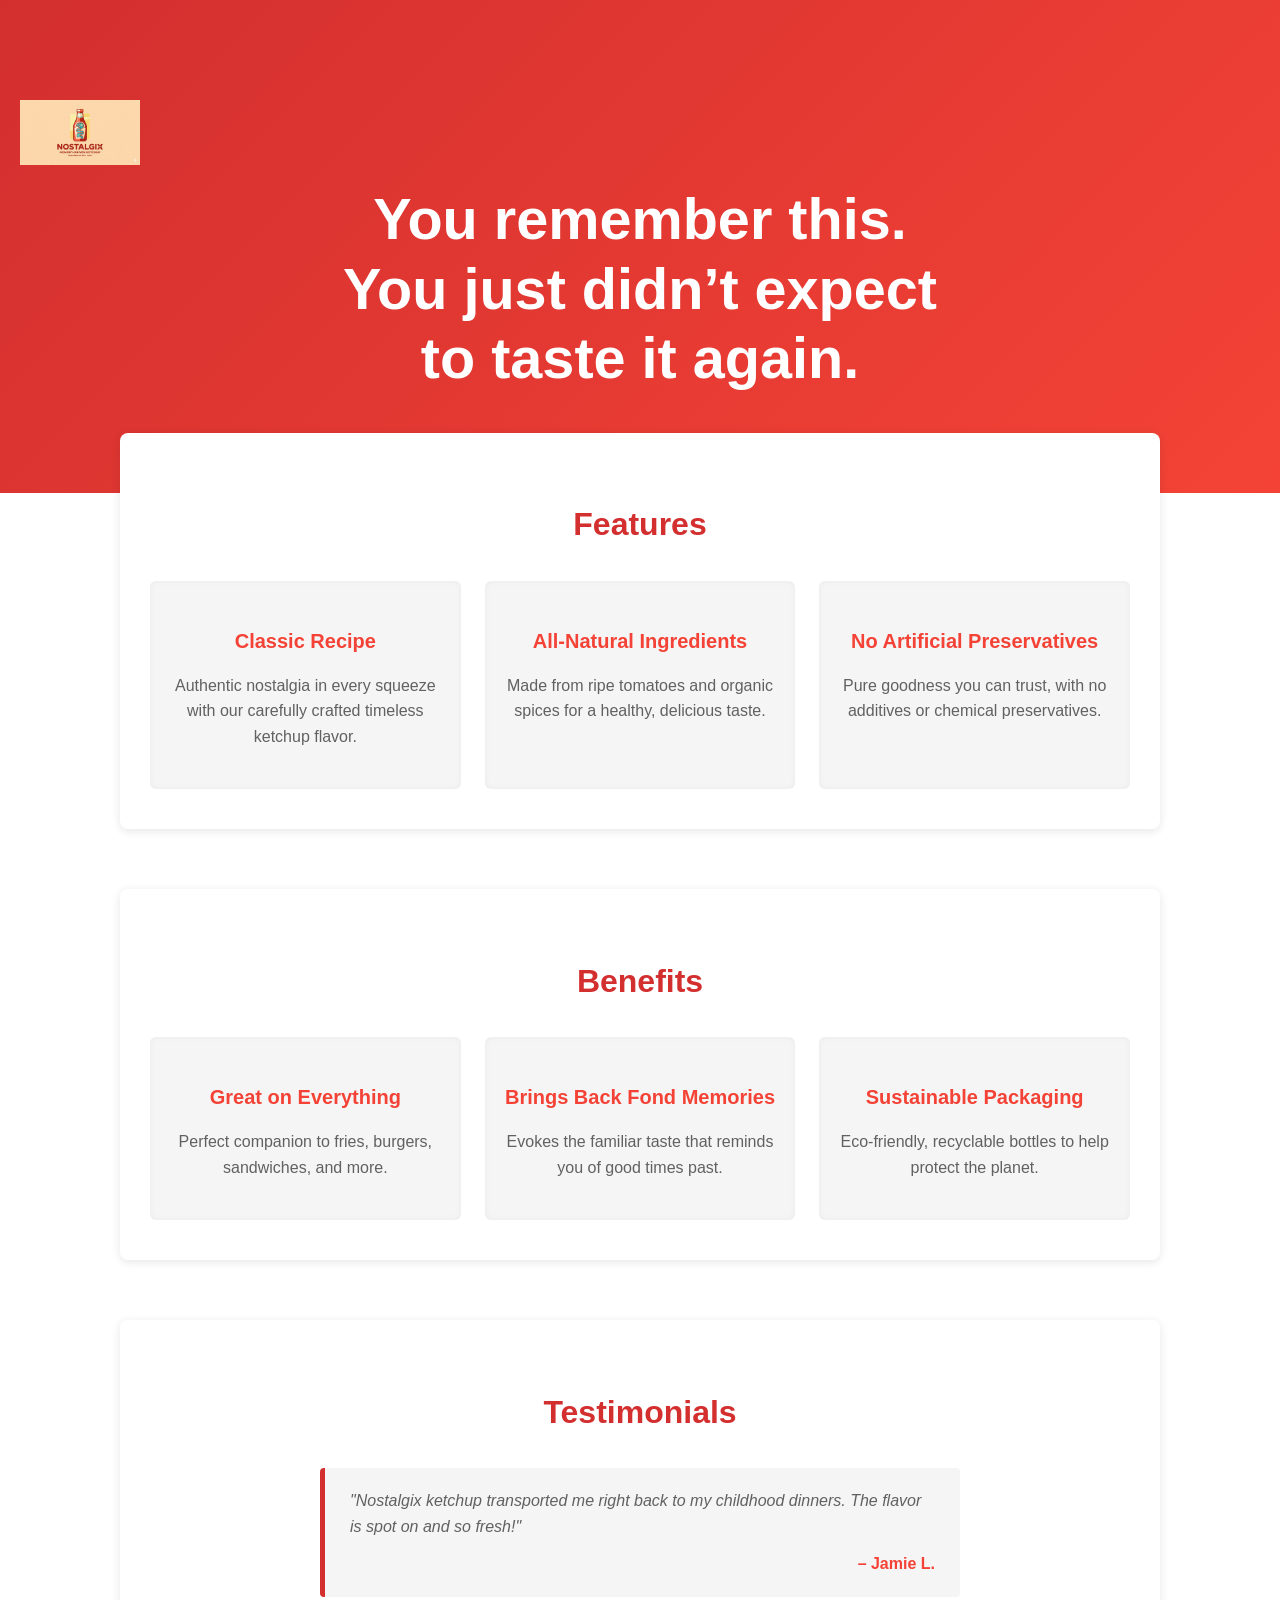
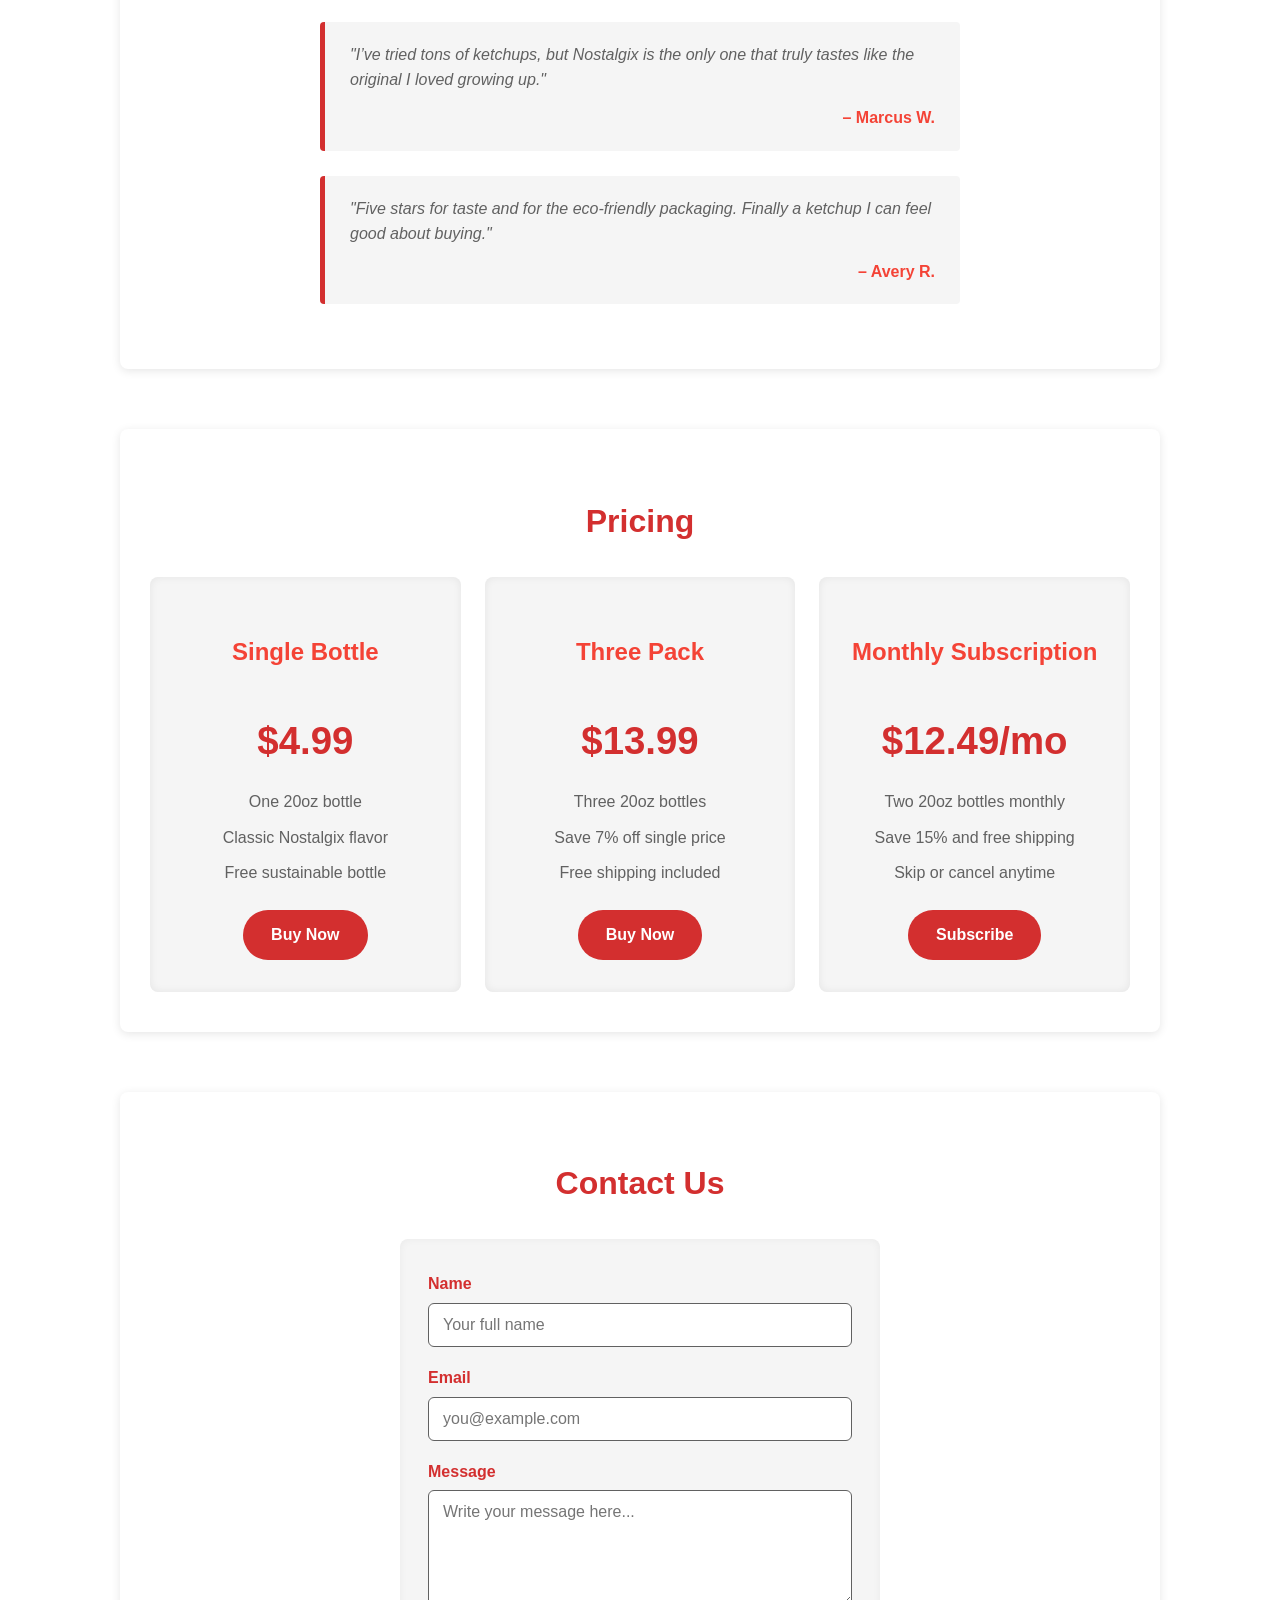
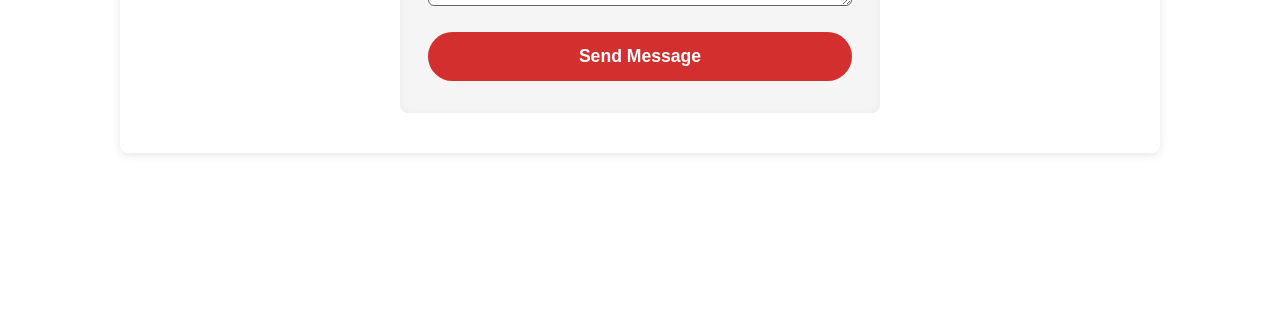
<file: indexold.html>
<!DOCTYPE html>
<html lang="en">
<head>
<meta charset="UTF-8" />
<meta name="viewport" content="width=device-width, initial-scale=1" />
<title>Nostalgix Ketchup</title>
<style>
  :root {
    --clr-primary: #d32f2f;
    --clr-secondary: #f44336;
    --clr-light: #fff;
    --clr-dark: #212121;
    --clr-grey-light: #f5f5f5;
    --clr-grey-dark: #616161;
    --font-sans: 'Segoe UI', Tahoma, Geneva, Verdana, sans-serif;
  }

  * {
    box-sizing: border-box;
  }

  body {
    margin: 0;
    font-family: var(--font-sans);
    color: var(--clr-dark);
    background-color: var(--clr-light);
    line-height: 1.6;
  }

  img {
    max-width: 100%;
    height: auto;
    display: block;
  }

  header.hero {
    background: linear-gradient(135deg, var(--clr-primary) 0%, var(--clr-secondary) 100%);
    color: var(--clr-light);
    text-align: center;
    padding: 100px 20px 80px;
  }

  header.hero img {
    width: 120px;
    margin-bottom: 20px;
  }

  header.hero h1 {
    font-weight: 700;
    font-size: 2.8rem;
    max-width: 600px;
    margin: 0 auto 20px;
    line-height: 1.2;
  }

  main {
    max-width: 1080px;
    margin: -60px auto 40px;
    padding: 0 20px 60px;
  }

  /* Section styling */
  section {
    background: var(--clr-light);
    margin-bottom: 60px;
    border-radius: 8px;
    box-shadow: 0 2px 10px rgb(0 0 0 / 0.1);
    padding: 40px 30px;
  }

  h2 {
    font-weight: 700;
    font-size: 2rem;
    margin-bottom: 30px;
    text-align: center;
    color: var(--clr-primary);
  }

  /* Features and Benefits grid */
  .grid-3 {
    display: grid;
    gap: 24px;
    grid-template-columns: repeat(auto-fit, minmax(220px, 1fr));
  }

  .card {
    background: var(--clr-grey-light);
    padding: 24px 20px;
    border-radius: 6px;
    text-align: center;
    box-shadow: inset 0 0 6px rgb(0 0 0 / 0.05);
    transition: transform 0.25s ease;
  }

  .card:hover {
    transform: translateY(-6px);
  }

  .card h3 {
    color: var(--clr-secondary);
    margin-bottom: 12px;
    font-size: 1.25rem;
  }

  .card p {
    font-size: 1rem;
    color: var(--clr-grey-dark);
  }

  /* Testimonials */
  .testimonials {
    max-width: 720px;
    margin: 0 auto;
  }

  blockquote {
    background: var(--clr-grey-light);
    border-left: 5px solid var(--clr-primary);
    padding: 20px 25px;
    margin-bottom: 25px;
    font-style: italic;
    color: var(--clr-grey-dark);
    border-radius: 4px;
  }

  blockquote footer {
    margin-top: 12px;
    text-align: right;
    font-weight: 600;
    color: var(--clr-secondary);
    font-style: normal;
  }

  /* Pricing cards */
  .pricing-cards {
    display: grid;
    gap: 24px;
    grid-template-columns: repeat(auto-fit, minmax(280px, 1fr));
  }

  .pricing-card {
    background: var(--clr-grey-light);
    padding: 32px 24px;
    border-radius: 8px;
    box-shadow: inset 0 0 8px rgb(0 0 0 / 0.07);
    text-align: center;
    transition: box-shadow 0.3s ease;
  }

  .pricing-card:hover {
    box-shadow: 0 8px 20px rgb(211 47 47 / 0.4);
  }

  .pricing-card h3 {
    font-size: 1.5rem;
    margin-bottom: 12px;
    color: var(--clr-secondary);
  }

  .price {
    font-size: 2.4rem;
    font-weight: 700;
    color: var(--clr-primary);
    margin-bottom: 18px;
  }

  ul.features-list {
    list-style: none;
    padding: 0;
    margin-bottom: 24px;
    color: var(--clr-grey-dark);
    font-size: 1rem;
  }

  ul.features-list li {
    margin-bottom: 10px;
  }

  .btn-pricing {
    display: inline-block;
    background: var(--clr-primary);
    color: var(--clr-light);
    padding: 12px 28px;
    border-radius: 30px;
    font-weight: 600;
    text-decoration: none;
    transition: background-color 0.2s ease;
  }

  .btn-pricing:hover,
  .btn-pricing:focus {
    background: var(--clr-secondary);
  }

  /* Contact Form */
  form {
    max-width: 480px;
    margin: 0 auto;
    background: var(--clr-grey-light);
    padding: 32px 28px;
    border-radius: 8px;
    box-shadow: inset 0 0 8px rgb(0 0 0 / 0.05);
  }

  label {
    display: block;
    font-weight: 600;
    margin-bottom: 6px;
    color: var(--clr-primary);
  }

  input[type="text"],
  input[type="email"],
  textarea {
    width: 100%;
    padding: 12px 14px;
    margin-bottom: 18px;
    border: 1.5px solid var(--clr-grey-dark);
    border-radius: 6px;
    font-size: 1rem;
    font-family: var(--font-sans);
    resize: vertical;
    transition: border-color 0.25s ease;
  }

  input[type="text"]:focus,
  input[type="email"]:focus,
  textarea:focus {
    border-color: var(--clr-primary);
    outline: none;
    background: #fff;
  }

  button[type="submit"] {
    background: var(--clr-primary);
    color: var(--clr-light);
    border: none;
    padding: 14px 28px;
    border-radius: 30px;
    font-weight: 700;
    font-size: 1.1rem;
    cursor: pointer;
    transition: background-color 0.2s ease;
    width: 100%;
  }

  button[type="submit"]:hover,
  button[type="submit"]:focus {
    background: var(--clr-secondary);
  }

  /* Responsive typography */
  @media (min-width: 600px) {
    header.hero h1 {
      font-size: 3.6rem;
    }
  }

</style>
</head>
<body>
<header class="hero" role="banner">
  <img src="logo.png" alt="Nostalgix Ketchup" />
  <h1>You remember this. You just didn’t expect to taste it again.</h1>
</header>
<main>
  <section aria-labelledby="features-heading">
    <h2 id="features-heading">Features</h2>
    <div class="grid-3">
      <article class="card" role="region" aria-label="Classic recipe feature">
        <h3>Classic Recipe</h3>
        <p>Authentic nostalgia in every squeeze with our carefully crafted timeless ketchup flavor.</p>
      </article>
      <article class="card" role="region" aria-label="All-natural ingredients feature">
        <h3>All-Natural Ingredients</h3>
        <p>Made from ripe tomatoes and organic spices for a healthy, delicious taste.</p>
      </article>
      <article class="card" role="region" aria-label="No artificial preservatives feature">
        <h3>No Artificial Preservatives</h3>
        <p>Pure goodness you can trust, with no additives or chemical preservatives.</p>
      </article>
    </div>
  </section>

  <section aria-labelledby="benefits-heading">
    <h2 id="benefits-heading">Benefits</h2>
    <div class="grid-3">
      <article class="card" role="region" aria-label="Great on everything benefit">
        <h3>Great on Everything</h3>
        <p>Perfect companion to fries, burgers, sandwiches, and more.</p>
      </article>
      <article class="card" role="region" aria-label="Brings back fond memories benefit">
        <h3>Brings Back Fond Memories</h3>
        <p>Evokes the familiar taste that reminds you of good times past.</p>
      </article>
      <article class="card" role="region" aria-label="Sustainable packaging benefit">
        <h3>Sustainable Packaging</h3>
        <p>Eco-friendly, recyclable bottles to help protect the planet.</p>
      </article>
    </div>
  </section>

  <section aria-labelledby="testimonials-heading">
    <h2 id="testimonials-heading">Testimonials</h2>
    <div class="testimonials">
      <blockquote>
        "Nostalgix ketchup transported me right back to my childhood dinners. The flavor is spot on and so fresh!"
        <footer>– Jamie L.</footer>
      </blockquote>
      <blockquote>
        "I’ve tried tons of ketchups, but Nostalgix is the only one that truly tastes like the original I loved growing up."
        <footer>– Marcus W.</footer>
      </blockquote>
      <blockquote>
        "Five stars for taste and for the eco-friendly packaging. Finally a ketchup I can feel good about buying."
        <footer>– Avery R.</footer>
      </blockquote>
    </div>
  </section>

  <section aria-labelledby="pricing-heading">
    <h2 id="pricing-heading">Pricing</h2>
    <div class="pricing-cards">
      <article class="pricing-card" role="region" aria-label="Single bottle pricing plan">
        <h3>Single Bottle</h3>
        <p class="price">$4.99</p>
        <ul class="features-list">
          <li>One 20oz bottle</li>
          <li>Classic Nostalgix flavor</li>
          <li>Free sustainable bottle</li>
        </ul>
        <a href="#" class="btn-pricing" aria-label="Buy Single Bottle now">Buy Now</a>
      </article>
      <article class="pricing-card" role="region" aria-label="Three pack bottles pricing plan">
        <h3>Three Pack</h3>
        <p class="price">$13.99</p>
        <ul class="features-list">
          <li>Three 20oz bottles</li>
          <li>Save 7% off single price</li>
          <li>Free shipping included</li>
        </ul>
        <a href="#" class="btn-pricing" aria-label="Buy Three Pack now">Buy Now</a>
      </article>
      <article class="pricing-card" role="region" aria-label="Monthly subscription pricing plan">
        <h3>Monthly Subscription</h3>
        <p class="price">$12.49/mo</p>
        <ul class="features-list">
          <li>Two 20oz bottles monthly</li>
          <li>Save 15% and free shipping</li>
          <li>Skip or cancel anytime</li>
        </ul>
        <a href="#" class="btn-pricing" aria-label="Subscribe Monthly now">Subscribe</a>
      </article>
    </div>
  </section>

  <section aria-labelledby="contact-heading">
    <h2 id="contact-heading">Contact Us</h2>
    <form action="#" method="post" novalidate>
      <label for="name">Name</label>
      <input type="text" id="name" name="name" placeholder="Your full name" required autocomplete="name" />
      
      <label for="email">Email</label>
      <input type="email" id="email" name="email" placeholder="you@example.com" required autocomplete="email" />
      
      <label for="message">Message</label>
      <textarea id="message" name="message" rows="5" placeholder="Write your message here..." required></textarea>
      
      <button type="submit">Send Message</button>
    </form>
  </section>
</main>
</body>
</html>
</file>
